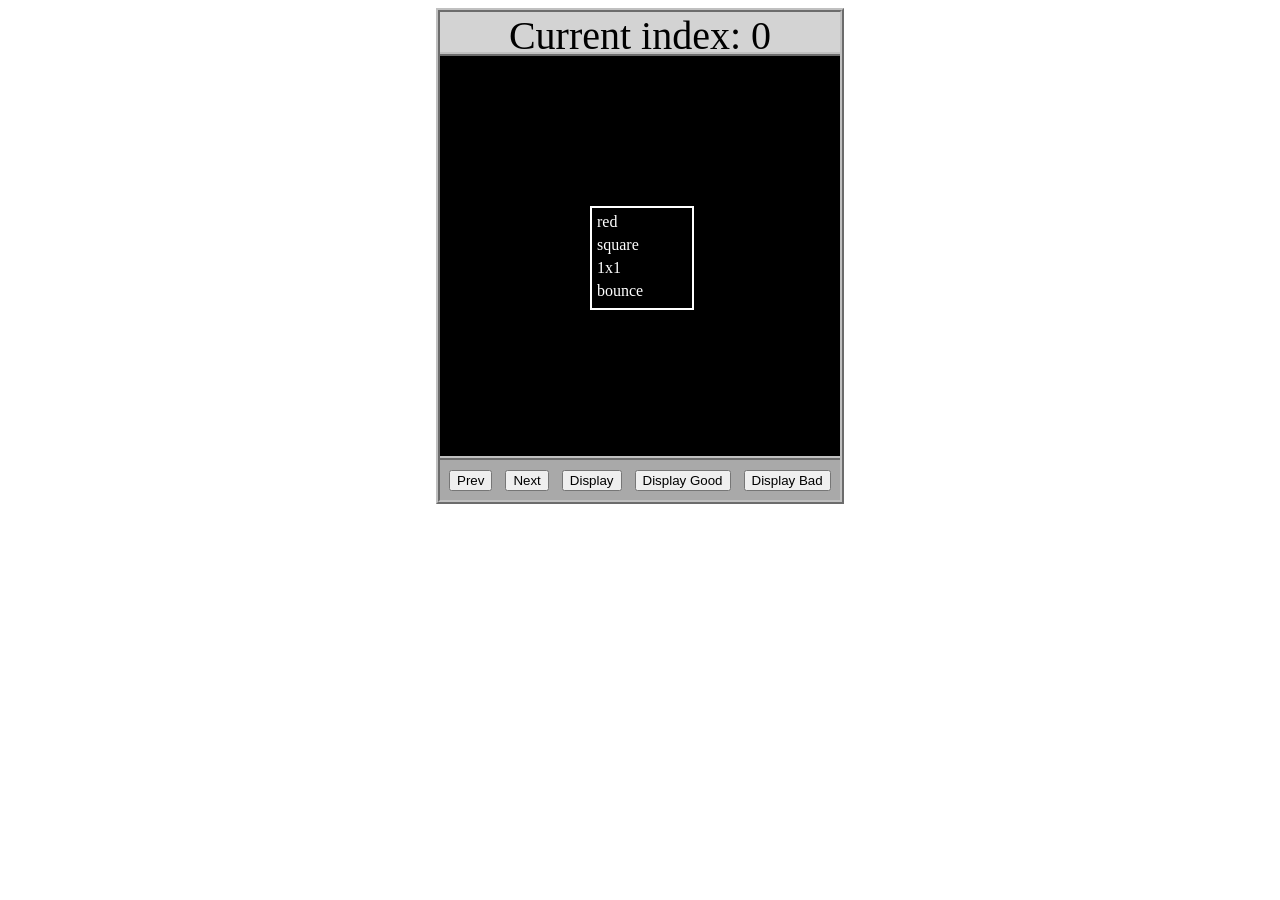
<file: asd-projects/data-shapes/index.html>
<!DOCTYPE html>
<html>
  <head>
    <meta charset="utf-8" />
    <meta name="viewport" content="width=device-width" />
    <title>Data Shapes</title>
    <link rel="stylesheet" href="index.css" />
    <script src="https://code.jquery.com/jquery-3.1.0.js"></script>
    <script src="index.js"></script>
  </head>
  <body>
    <div id="board">
      <div id="info-bar">Current index: 0</div>
      <div id="shape-container">
        <div id="shape"></div>
      </div>
      <div id="button-box">
        <button id="cycle-left">Prev</button>
        <button id="cycle-right">Next</button>
        <button id="execute1">Display</button>
        <button id="execute2">Display Good</button>
        <button id="execute3">Display Bad</button>
      </div>
    </div>
  </body>
</html>
</file>
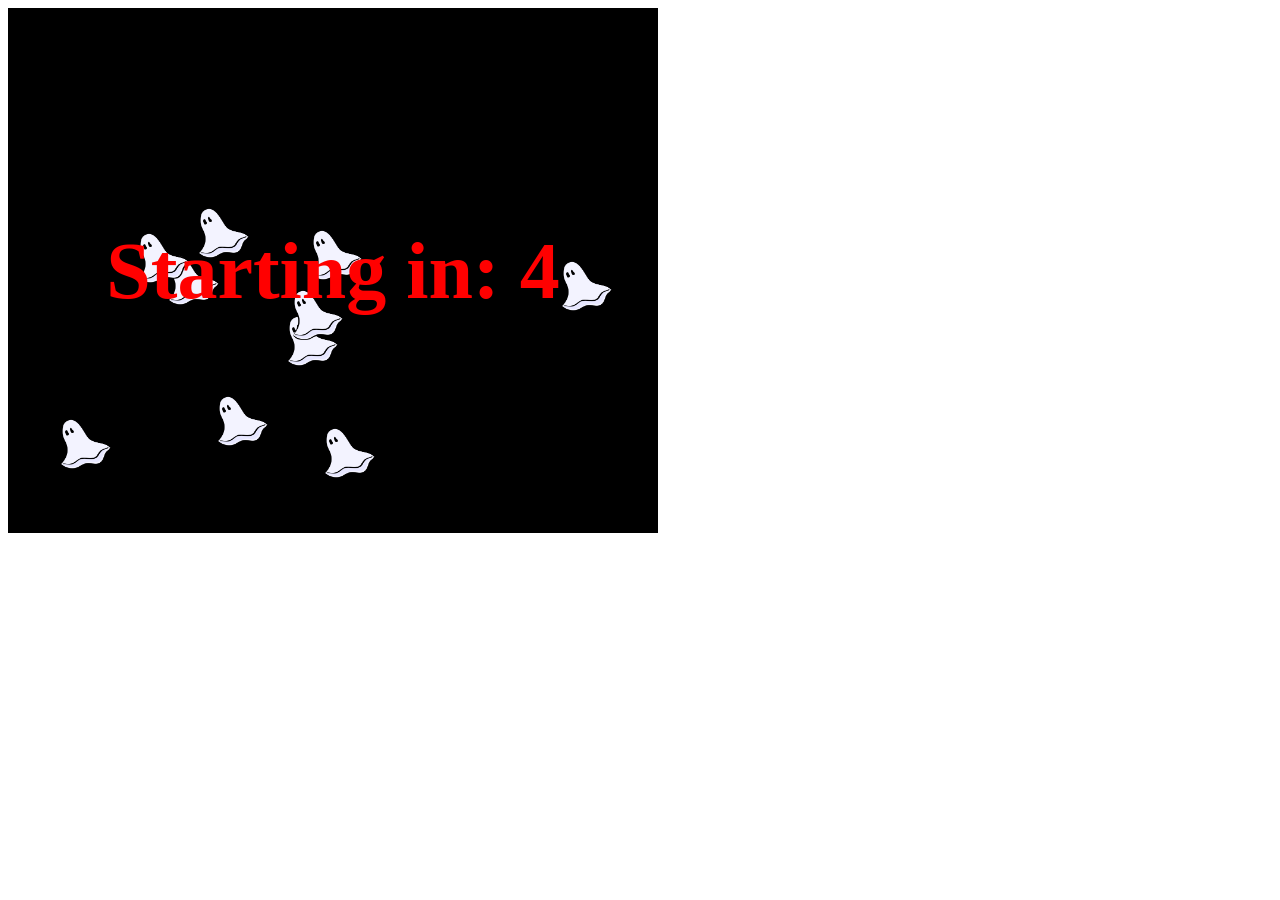
<file: asd-projects/debugging-exercise/index.html>
<!DOCTYPE html>
<html>
<head>
    <meta charset="utf-8">
    <meta name="viewport" content="width=device-width">
    <title>Debugger Exercise</title>
    <link rel="stylesheet" href="index.css">
    <script src="https://code.jquery.com/jquery-3.1.0.js"></script>
    <script src="index.js"></script>
</head>
<body>
    <div id="board">

    </div>
</body>
</html>
</file>
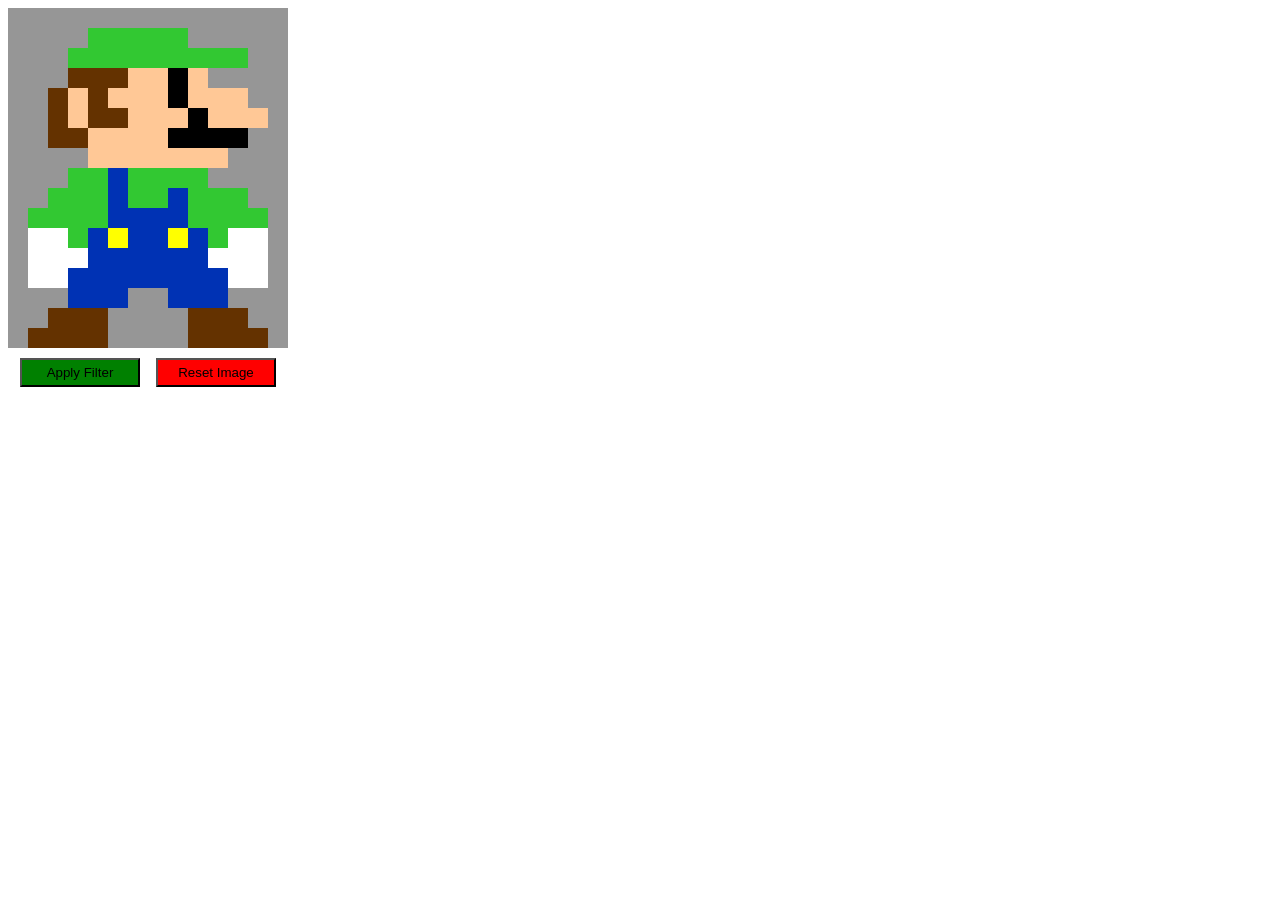
<file: asd-projects/image-filtering/index.html>
<!DOCTYPE html>
<html>
  <head>
    <script src="https://code.jquery.com/jquery-3.1.0.js"></script>
    <meta charset="utf-8" />
    <meta name="viewport" content="width=device-width" />
    <link rel="stylesheet" href="index.css" />
    <script src="image.js"></script>
    <script src="index.js"></script>
    <title>Image Filtering</title>
  </head>
  <body>
    <div id="display"></div>
    <div id="button-box">
      <button id="apply">Apply Filter</button>
      <button id="reset">Reset Image</button>
    </div>
  </body>
</html>
</file>
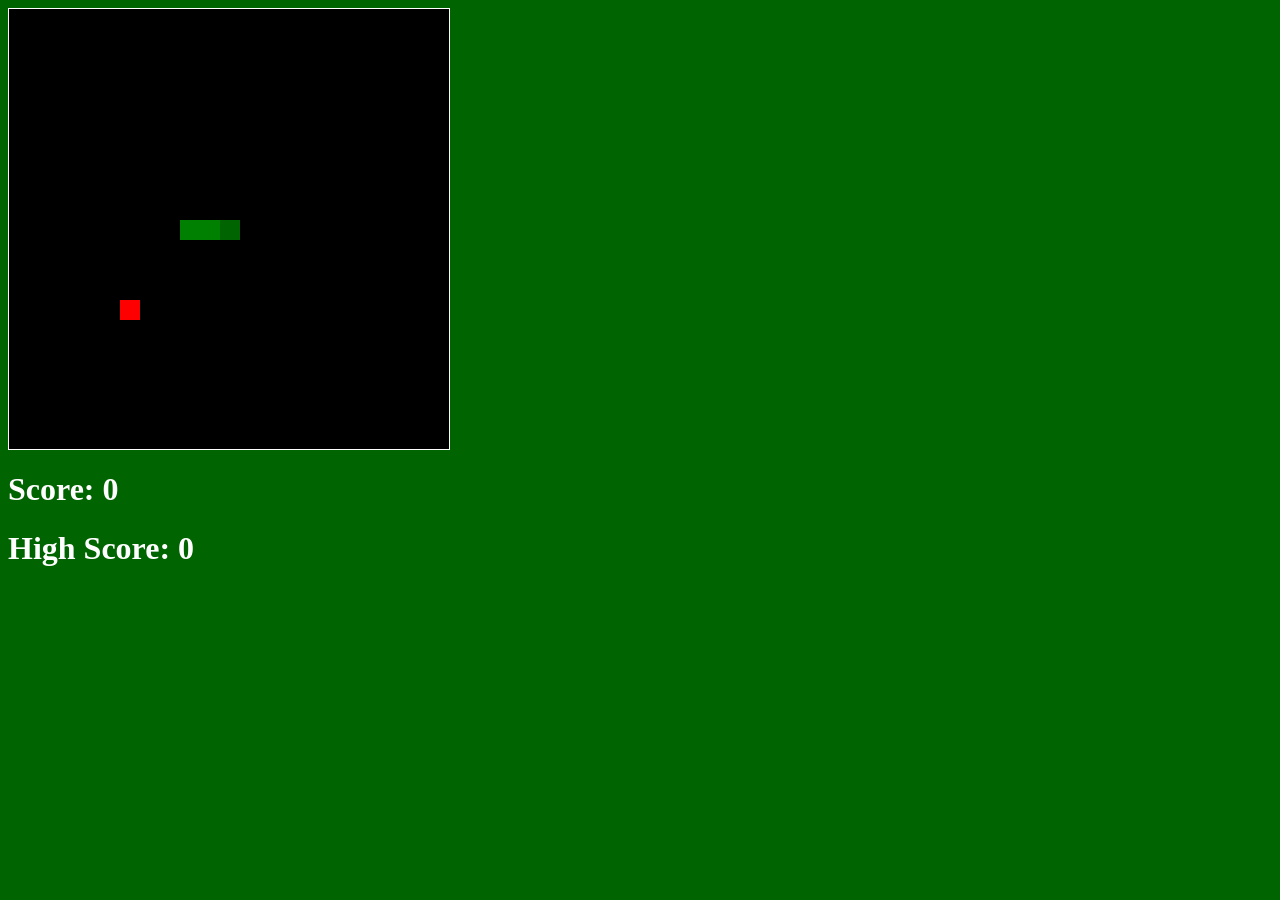
<file: asd-projects/snake/index.html>
<!DOCTYPE html>
<html>

  <head>
    <title>Snake</title>
    <!--Link jQuery and CSS here-->
    <link rel="stylesheet" type="text/css" href="index.css" />
    <script src="jquery.min.js"></script>
  </head>
  <body>
    <div id="board"></div>
<h1 id="score">Score: 0</h1>
<h1 id="highScore">High Score: 0</h1>
  </body>
  
  <!-- Link index.js here -->
  <script src="index.js"></script>
</html>
</file>
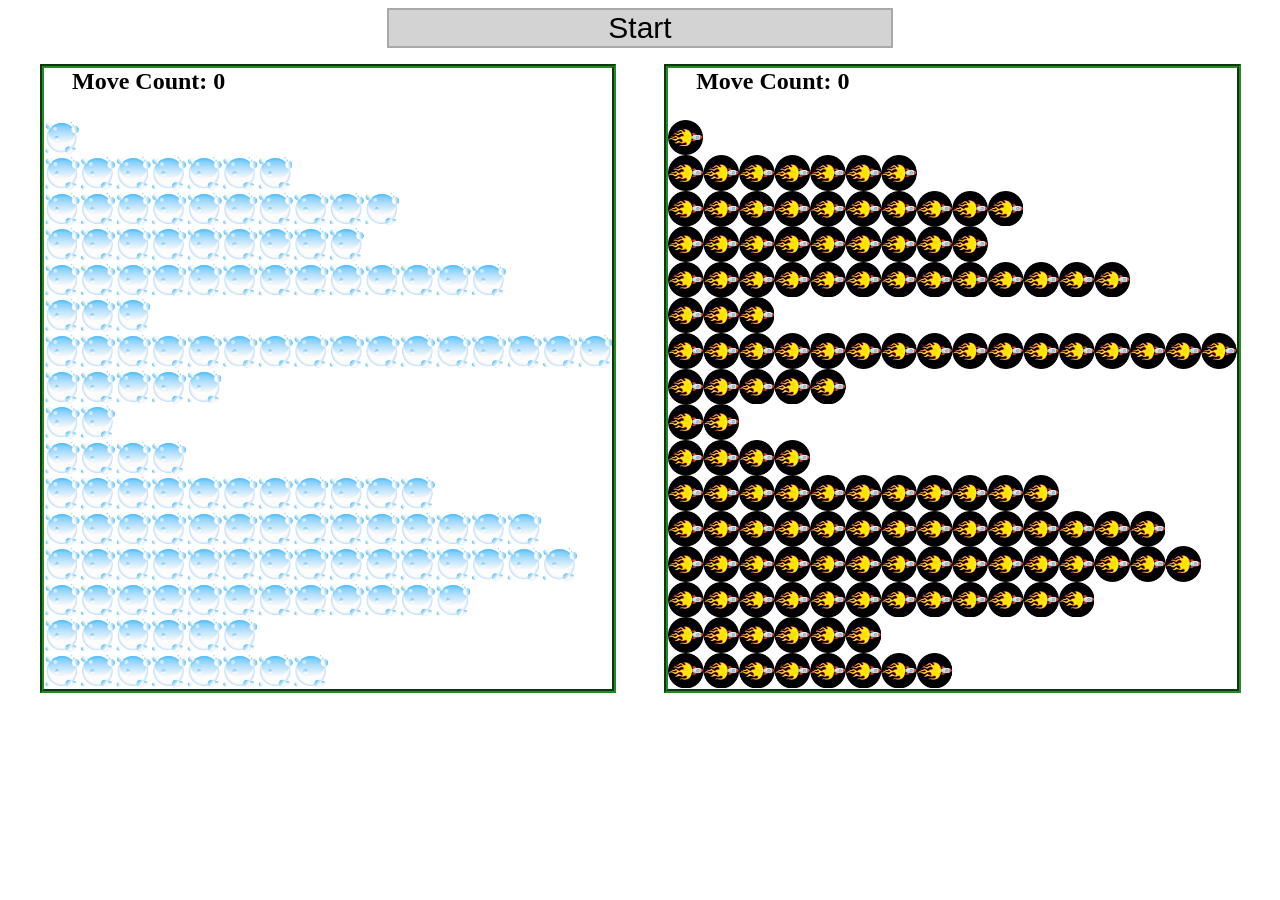
<file: asd-projects/sorting/index.html>
<!DOCTYPE html>
<html>
<head>
    <script src="https://code.jquery.com/jquery-3.1.0.js"></script>    
    <meta charset="utf-8">
    <meta name="viewport" content="width=device-width">
    <link rel="stylesheet" href="index.css">
    <script src="setup.js"></script>
    <script src="index.js"></script>
    <script src="run.js"></script>
    <title>Sorting</title>
</head>
<body>
    <div id="fullContainer">
        <div id="buttonContainer">
          <button id="goButton">Start</button>
        </div>
        <div id="sortContainer">
            <div class="subContainer" id="bubbleArea">
                <h2 id="bubbleCounter">Move Count: 0</h2>
                <div id="displayBubble">

                </div>
            </div>

            <div class="subContainer" id="quickArea">
                <h2 id="quickCounter">Move Count: 0</h2>
                <div id="displayQuick">

                </div>
            </div>
        </div>
    </div>
</body>
</html>
</file>
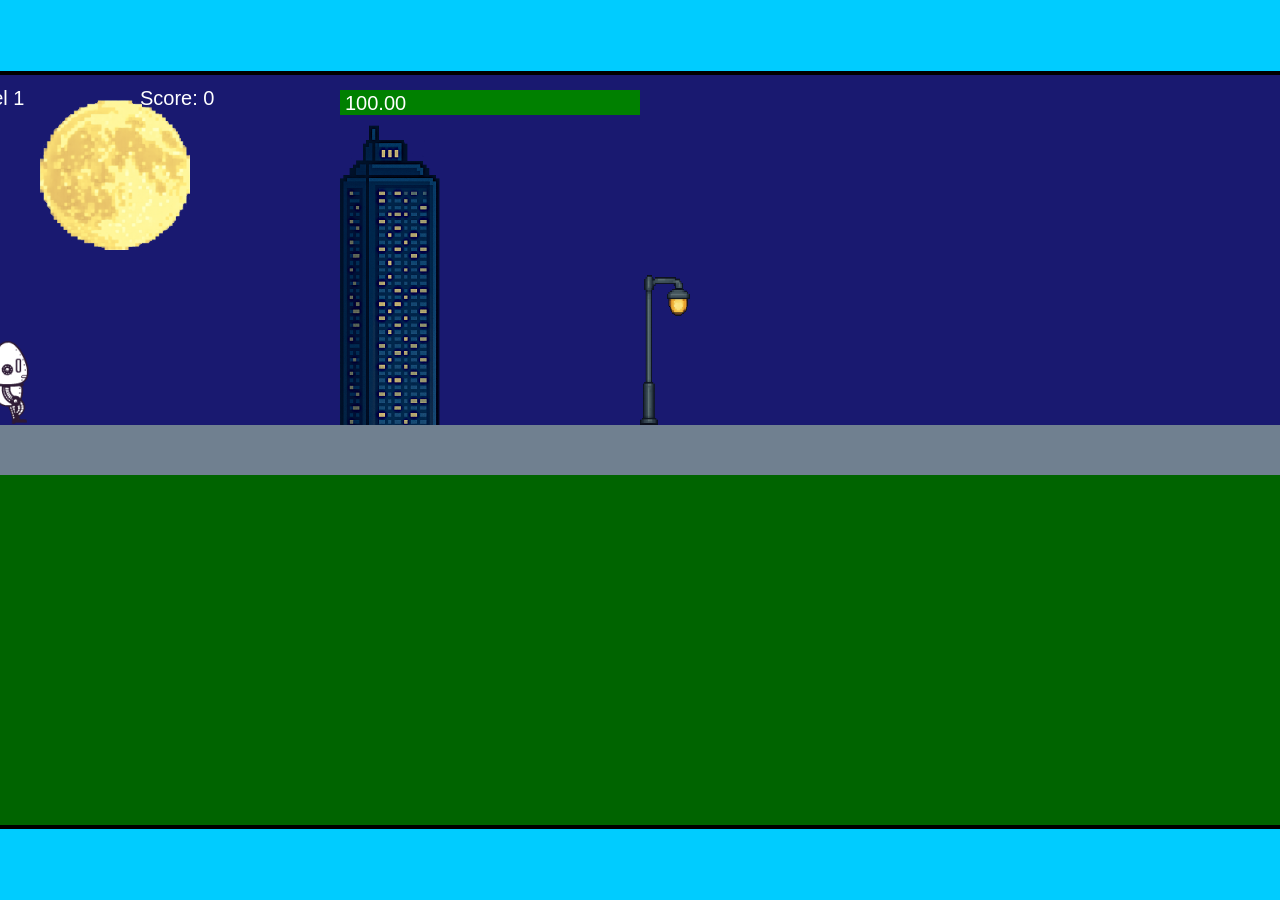
<file: fsd-projects/runtime/index.html>
<!DOCTYPE html>
<html lang="en">
  <head>
    <meta charset="UTF-8" />
    <meta name="viewport" content="width=device-width, initial-scale=1.0" />
    <title>Runtime Neo</title>
    <link rel="stylesheet" href="runtime.css" />
    <script src="https://code.jquery.com/jquery-3.1.0.js"></script>
    <script src="setup.js"></script>
    <script src="levels.js"></script>
    <script src="scenery.js"></script>
    <script src="student.js"></script>
    <script src="main.js"></script>
  </head>
  <body id="body">
    <canvas id="gameCanvas" width="1400" height="750"></canvas>
    <img id="player" src="images/halle.png" />
    <img id="projectile" src="images/projectile.png" />
    <img id="basicPlatform" src="images/interactable/basicPlatform.png" />
    <img id="spikes" src="images/interactable/spikes.png" />
    <img id="bug" src="images/interactable/bug.png" />
    <img id="healthUp" src="images/interactable/healthUp.png" />
    <img id="flag" src="images/interactable/flag.png" />
    <img id="moon" src="images/backgrounds/moon.png" />
    <img id="building" src="images/backgrounds/building.png" />
    <img id="lamp" src="images/backgrounds/lamp.png" />
  </body>
</html>
</file>
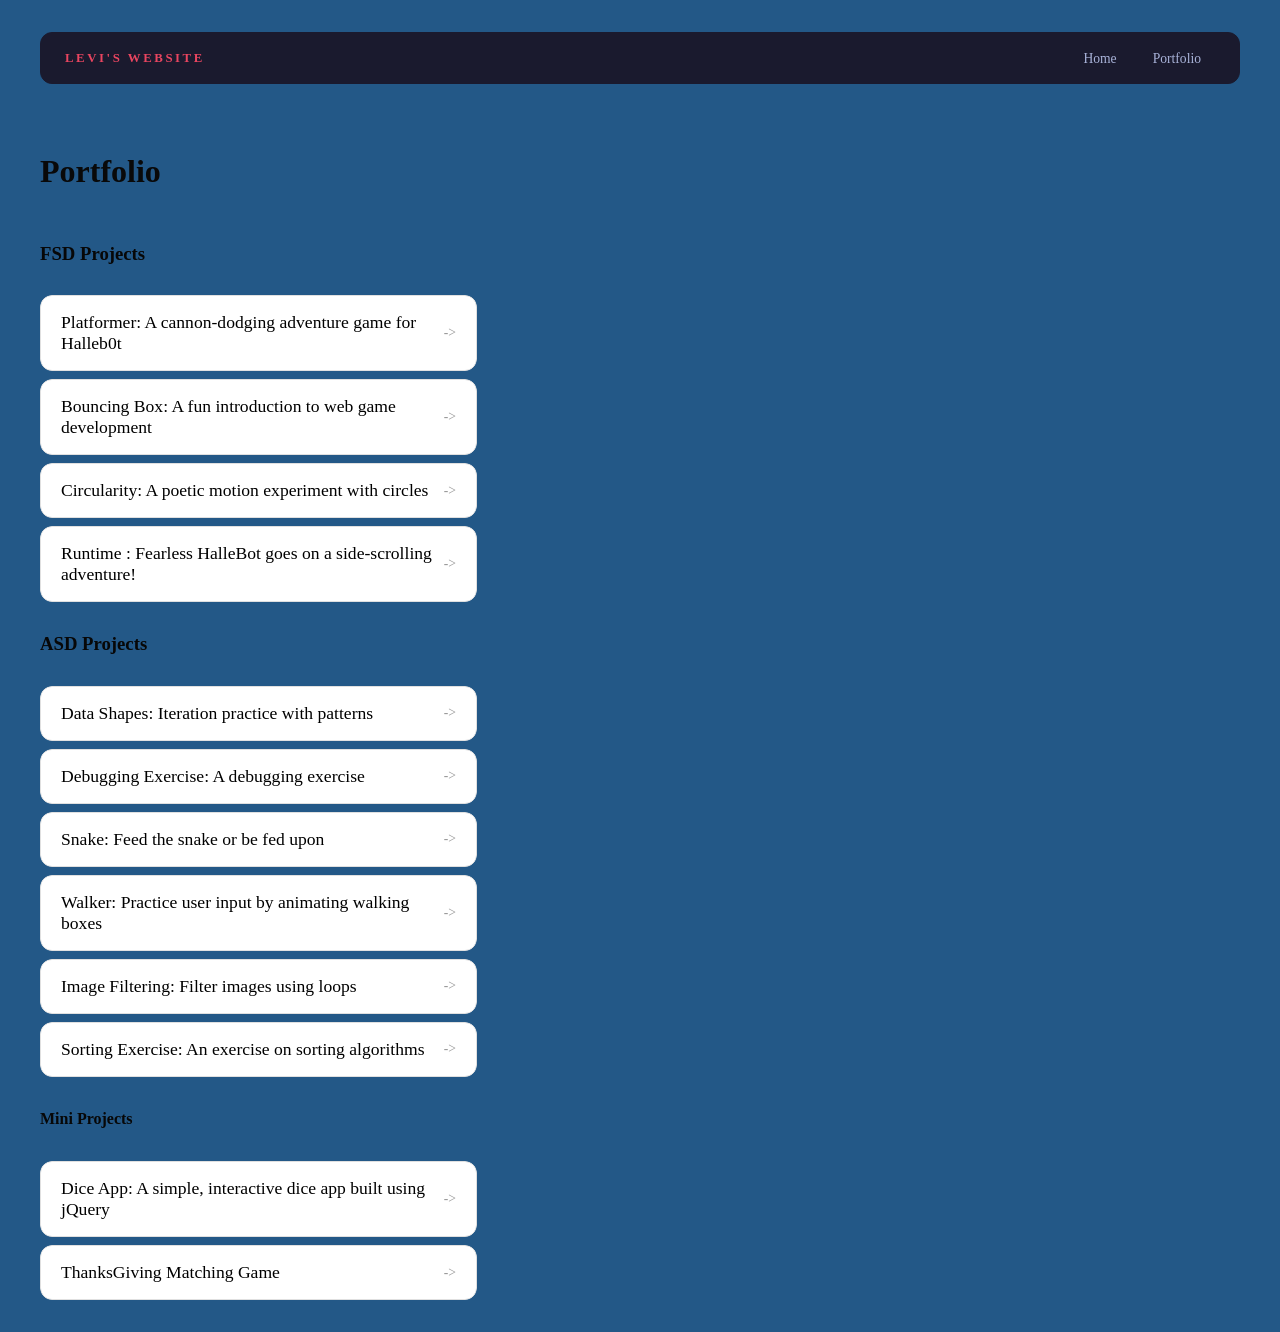
<file: portfolio.html>
<!DOCTYPE html>
<html>
  <head>
    <title>Levi's First Website</title>
  <link rel="stylesheet" href="style.css" />
  </head>

  <body>
    <div id="all-contents">
      <nav>
        <h1>Levi's Website</h1>
          <ul id="nav-ul">
      <li class="nav-li"><a href="index.html">Home</a></li>
      <li class="nav-li"><a href="portfolio.html">Portfolio</a></li>
          </ul>
      </nav>
      
      <main>
        <div class="content">
        <h1>Portfolio</h1>
        <h3>FSD Projects</h3>
        <ul id="portfolio">
        <li>
  <a href="fsd-projects/platformer/">Platformer: A cannon-dodging adventure game for Halleb0t</a>
</li>
<li>
  <a href="fsd-projects/bouncing-box/">Bouncing Box: A fun introduction to web game development</a>
</li>
<li>
  <a href="fsd-projects/circularity/">Circularity: A poetic motion experiment with circles</a>
</li>
<li>
 <a href="fsd-projects/runtime/">Runtime : Fearless HalleBot goes on a side-scrolling adventure!</a>
</li>
      </ul>
<h3>ASD Projects</h3>
  <ul id="portfolio">
  <li><a href="asd-projects/data-shapes"> Data Shapes: Iteration practice with patterns</a></li>
<li><a href="asd-projects/debugging-exercise"> Debugging Exercise: A debugging exercise</a></li>
<li><a href="asd-projects/snake">Snake: Feed the snake or be fed upon</a></li>
<li><a href="asd-projects/walker">Walker: Practice user input by animating walking boxes</a></li>
<li><a href="asd-projects/image-filtering">Image Filtering: Filter images using loops</a></li>
<li><a href="asd-projects/sorting">Sorting Exercise: An exercise on sorting algorithms</a></li>
</ul>
<h4>Mini Projects</h4>
<ul id ="portfolio">
    <li><a href="asd-projects/dice-app"> Dice App: A simple, interactive dice app built using jQuery</a></li>
    <li><a href="asd-projects/Matching-Game"> ThanksGiving Matching Game</a></li>
</ul>
      </div>
    </main>
  </div>
</body>
</html>
</file>
<file: asd-projects/data-shapes/index.css>
#board {
  width: 400px;
  margin: auto;
  border: silver ridge 4px;
}

#info-bar {
  width: 400px;
  height: 40px;
  background: lightgray;
  font-size: 40px;
  text-align: center;
}

#shape-container {
  width: 400px;
  height: 400px;
  background: black;
  border-top: silver ridge 4px;
  border-bottom: silver ridge 4px;
}

#button-box {
  width: 400px;
  height: 40px;
  background: darkgray;
}

#shape {
  color: white;
  width: 100px;
  height: 100px;
  position: relative;
  top: 150px;
  left: 150px;
  border: white solid 2px;
  display: block;
}

button {
  width: auto;
  height: auto;
  margin: auto;
  margin-top: 10px;
  margin-left: 9px;
}

p {
  margin: 5px;
}
</file>
<file: asd-projects/debugging-exercise/index.css>
#board {
  background: black;
  width: 650px;
  height: 525px;
  left: 0px;
  top: 0px;
}

.ghost {
  width: 50px;
  height: 50px;
  z-index: 100;
  position: absolute;
}
</file>
<file: asd-projects/image-filtering/index.css>
.square {
  width: 20px;
  height: 20px;
  position: absolute;
}

body > div {
  position: relative;
}

#button-box {
  position: relative;
  top: 350px;
}

button {
  width: 120px;
  padding: 5px;
  margin-left: 12px;
}

#apply {
  background: green;
}

#reset {
  background: red;
}
</file>
<file: asd-projects/snake/index.css>
body {
  background-color: darkgreen;
}

#board {
  width: 440px;
  height: 440px;
  border: 1px solid white;
  background-color: black;
}

#score, #highScore {
  color: white;
}

.snake, .apple {
  display: block;
  width: 20px;
  height: 20px;
  position: absolute;
  user-select: none;
}

.snake {
  background-color: green;
  z-index: 2;
}

#snake-head {
  background-color: darkgreen;
}

.apple {
  background-color: red;
  z-index: 1;
}
</file>
<file: asd-projects/sorting/index.css>
#fullContainer {
    width:100%;
}
#buttonContainer {
    margin:auto;
    width: 40%;
}
#goButton {
    margin: auto;
    width: 100%;
    border: 2px darkgray double;
    background: lightgray;
    font-size: 30px;
}
#sortContainer {
    display: table;
    margin: 0 auto;
    width: 100%;
}
.subContainer {
    display: inline-block;
    width:45%;
    border: 4px forestgreen groove;
    margin-top: 1.25%;
}
#bubbleArea {
    margin-left: 2.5%;
}
#quickArea {
    margin-left: 3.75%;
}
.subContainer > h2 {
    margin-left: 5%;
    height: 32px;
    margin-top: 0;
}
.sortElement {
    background-position: center;
    background-repeat: repeat-x;
    position: absolute;
    left: 0px;
    margin: 0;
    padding: 0;
}
.subContainer > div {
    position: relative;
}
.bubbleElement {
    background: url('img/bubble.png');
    /*border: 2px aqua ridge;*/
}
.quickElement {
    background: url('img/quick.png');
    /*border: 2px firebrick ridge;*/
}
</file>
<file: fsd-projects/runtime/runtime.css>
/* runtime.css */
/* Styles for Runtime Neo auto-runner game */

img {
  display: none;
}

#gameCanvas {
  position: absolute;
  border: 4px solid #000;
  top: 50%;
  left: 50%;
  transform: translate(-50%, -50%);
}

body {
  margin: 0;
  background-color: #00ccff;
  font-family: Arial, sans-serif;
  text-align: center;
  overflow: hidden;
}
</file>
<file: style.css>
* {
  box-sizing: border-box;
}

body {
  margin: 0;
  background: #235887;
  color: rgb(7, 7, 7);
  font-family: "helvetica neue", 'Times New Roman', Times, serif, Helvetica, sans-serif
}

#all-contents {
  max-width: 1500px;
  min-height: 100vh;
  margin: 0 auto;
  padding: 32px 40px;
}
main {
     display: grid;
     grid-template-columns: minmax(220px, 1fr) minmax(420px, 1.6fr);
     align-items: center;
     min-height: calc(100vh - 160px);
     gap: clamp(32px, 5vw, 80px);
   }

   .sidebar {
     width: 70%;
   }

   .content {
     display: flex;
     flex-direction: column;
     align-items: flex-start;
     gap: 12px;
   }

   h2 {
  margin: 0;
  font-size: clamp(4rem, 10vw, 7rem);
  line-height: 0.9;
  font-weight: 900;
  letter-spacing: -0.04em;
  text-transform: uppercase;
  color: #000;}
  
.content > p {
  margin: 0;
  color: #999;
  font-size: 0.9rem;
  text-transform: uppercase;
  letter-spacing: 0.15em;
  line-height: 1.4;
}

h2 {
  color: #c9c314; /* bright accent */
}

.content p {
  color: #fbfcfd;
}

#interests {
  margin-top: 32px;
  width: 100%;
}

#interests h3 {
  margin: 0 0 12px;
  font-size: 0.75rem;
  font-weight: 700;
  text-transform: uppercase;
  letter-spacing: 0.2em;
  color: #aaa;
}

#interests ul {
  list-style: none;
  margin: 0;
  padding: 0;
  display: flex;
  flex-wrap: wrap;
  gap: 8px;
}

#interests li {
  color: #555;
  font-size: 1rem;
  font-weight: 600;
  padding: 10px 20px;
  background: #fff;
  border: 1px solid #ddd;
  border-radius: 100px;
  transition:
    background 0.25s ease,
    color 0.25s ease,
    transform 0.25s ease;
  cursor: default;
}

#interests li:hover {
  background: #000;
  color: #fff;
  border-color: #000;
  transform: translateY(-2px);
}

.sidebar-img {
  width: 100%;
  max-width: 500px;
  aspect-ratio: 3 / 4;
  object-fit: cover;
  display: block;
  border-radius: 16px;
  filter: grayscale(100%);
  box-shadow: 0 8px 30px rgba(0, 0, 0, 0.12);
  transition:
    filter 0.4s ease,
    transform 0.4s ease,
    box-shadow 0.4s ease;
}

.sidebar-img:hover {
  filter: grayscale(0%);
  transform: translateY(-4px);
  box-shadow: 0 16px 40px rgba(0, 0, 0, 0.18);
}

nav {
  display: flex;
  justify-content: space-between;
  align-items: center;
  margin-bottom: 48px;
  padding: 16px 24px;
  background: #fff;
  border: 1px solid #e0e0e0;
  border-radius: 12px;
}

nav h1 {
  margin: 0;
  font-size: 0.8rem;
  font-weight: 700;
  text-transform: uppercase;
  letter-spacing: 0.2em;
  color: #000;
}

#nav-ul {
  list-style: none;
  display: flex;
  gap: 8px;
  margin: 0;
  padding: 0;
}

.nav-li a {
  color: #666;
  text-decoration: none;
  font-size: 0.85rem;
  font-weight: 500;
  padding: 6px 14px;
  border-radius: 8px;
  transition:
    background 0.25s ease,
    color 0.25s ease;
}

.nav-li a:hover {
  background: #000;
  color: #fff;
}

nav {
  background: #1a1a2e;
  border-color: #1a1a2e;
}

nav h1 {
  color: #e94560;
}

.nav-li a {
  color: #a8b2d8;
}

.nav-li a:hover {
  background: #e94560;
  color: #fff;
}
/* Portfolio styles */
.content h1 {
  color: rgb(9, 9, 9);
}

#portfolio {
  list-style: none;
  margin: 0;
  padding: 0;
  width: 100%;
  display: flex;
  flex-direction: column;
  gap: 8px;
}

#portfolio li {
  border-radius: 12px;
  overflow: hidden;
}

#portfolio a {
  display: flex;
  justify-content: space-between;
  align-items: center;
  text-decoration: none;
  color: #000000;
  padding: 16px 20px;
  font-size: 1.1rem;
  font-weight: 500;
  background: #fff;
  border: 1px solid #e0e0e0;
  border-radius: 12px;
  transition: background 0.25s ease, color 0.25s ease, transform 0.25s ease;
}

#portfolio a:hover {
  background: #000;
  color: #fff;
  transform: translateX(4px);
}

#portfolio a::after {
  content: "->";
  font-size: 0.85rem;
  opacity: 0.4;
  transition: opacity 0.25s ease;
  white-space: nowrap;
}

#portfolio a:hover::after {
  opacity: 1;
}
</file>
